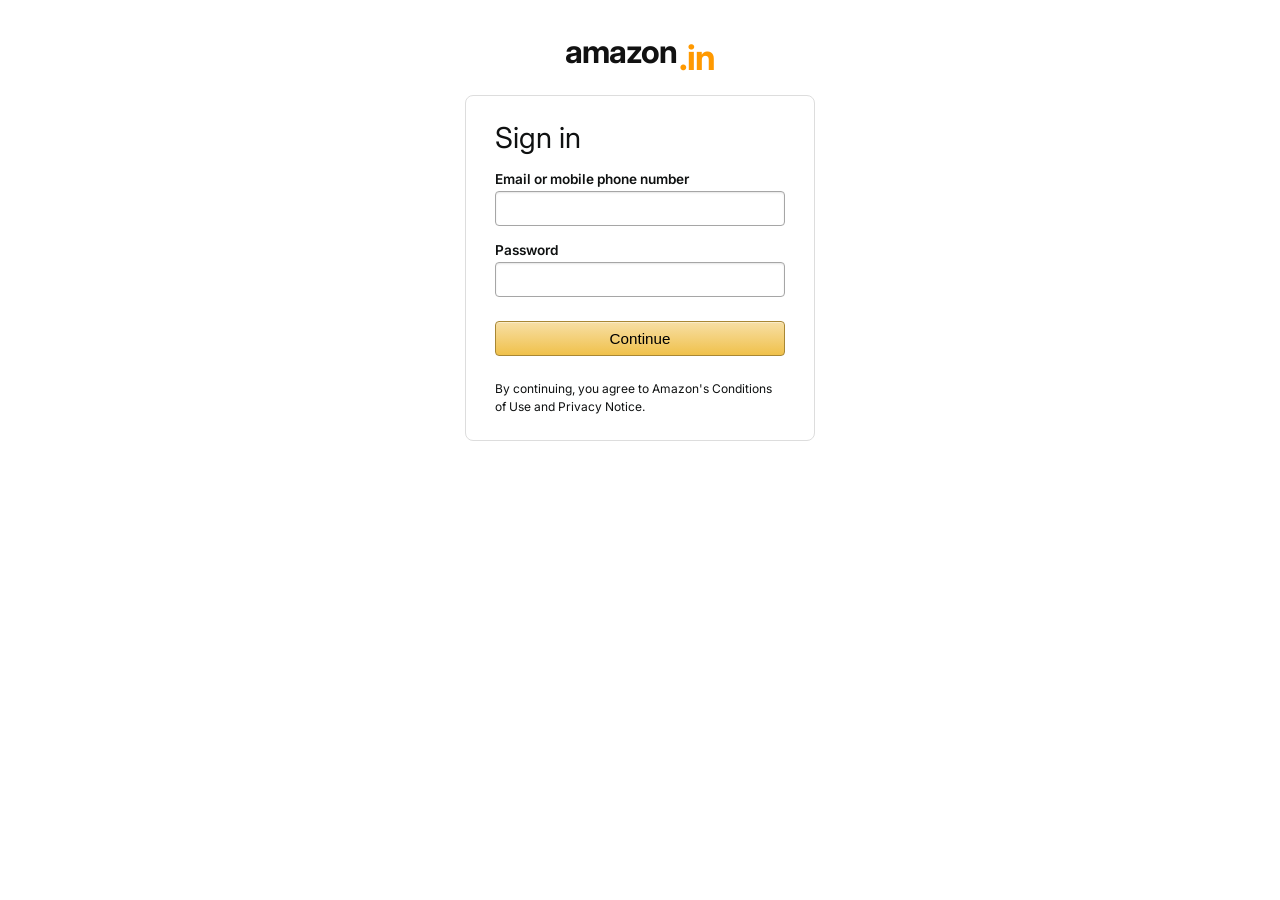
<file: index.html>
<!DOCTYPE html>
<html lang="en">

<head>
  <meta charset="UTF-8">
  <meta name="viewport" content="width=device-width, initial-scale=1.0">
  <title>ShopZen - Shopping</title>
  <link href="https://fonts.googleapis.com/css2?family=Inter:wght@400;500;600;700&display=swap" rel="stylesheet">
  <link rel="stylesheet" href="style.css">
</head>

<body>

  <!-- Authentication check -->
  <script>
    if (sessionStorage.getItem('isLoggedIn') !== 'true') {
      window.location.href = 'login.html';
    }
    function logout() {
      sessionStorage.removeItem('isLoggedIn');
      window.location.href = 'login.html';
    }
  </script>

  <header>
    <div class="logo">amazon<span>.in</span></div>
    <div class="search-bar">
      <input type="text" class="search-input" placeholder="Search Amazon.in">
      <button class="search-btn">🔍</button>
    </div>
    <div class="header-right">
      <div class="nav-item">
        <span class="nav-item-line1">Hello, bobby</span>
        <span class="nav-item-line2" onclick="logout()">Sign Out</span>
      </div>
      <div class="nav-item">
        <span class="nav-item-line1">Returns</span>
        <span class="nav-item-line2">& Orders</span>
      </div>
      <div class="cart-icon-btn">
        <span class="cart-icon">🛒</span>
        <span class="cart-badge" id="headerBadge">0</span>
        <span class="cart-text">Cart</span>
      </div>
    </div>
  </header>
  <div class="sub-nav">
    <span>All</span>
    <span>Fresh</span>
    <span>Amazon miniTV</span>
    <span>Sell</span>
    <span>Best Sellers</span>
    <span>Mobiles</span>
    <span>Today's Deals</span>
  </div>

  <main>
    <!-- Products Column -->
    <div>
      <h2 style="margin-bottom:1rem; font-weight: 500;">Results</h2>
      <div class="products" id="productGrid">
        <!-- Cards injected by JavaScript -->
      </div>
    </div>

    <!-- Cart / Sidebar -->
    <aside>
      <div class="cart-panel">
        <div class="subtotal-text">
          Subtotal (<span id="cartItemCount">0</span> items): <span style="font-weight:700; color:#B12704;"
            id="subtotalCost">₹0</span>
        </div>
        <button class="checkout-btn" id="checkoutBtn" disabled>
          Proceed to Buy
        </button>

        <hr class="cart-divider">
        <h2 class="cart-title">Your Cart</h2>
        <div id="cartBody">
          <div class="cart-empty">Your Amazon Cart is empty.</div>
        </div>
      </div>
    </aside>
  </main>

  <script>
    const products = [
      { id: 1, name: 'Apple AirPods Pro (2nd Generation) ​​​​​​​Wireless Earbuds', emoji: '🎧', desc: 'Up to 2X More Active Noise Cancelling, Adaptive Transparency...', price: 24900, rating: 5 },
      { id: 2, name: 'Fire TV Stick with Alexa Voice Remote', emoji: '📺', desc: 'Includes TV controls, HD streaming device...', price: 4499, rating: 4 },
      { id: 3, name: 'Echo Dot (4th Gen) | Smart speaker with Alexa', emoji: '🔊', desc: 'Our most popular smart speaker with detailed sound.', price: 3499, rating: 4 },
      { id: 4, name: 'Kindle Paperwhite (8 GB)', emoji: '📱', desc: 'Now with a 6.8" display and adjustable warm light...', price: 13999, rating: 5 },
      { id: 5, name: 'Sony WH-1000XM5 Wireless Headphones', emoji: '🎧', desc: 'Industry Leading Noise Canceling, Auto Pause...', price: 29990, rating: 5 },
      { id: 6, name: 'Samsung Galaxy S23 Ultra 5G', emoji: '📱', desc: 'Green, 12GB, 256GB Storage, 200MP Camera', price: 124999, rating: 4 },
      { id: 7, name: 'Logitech MX Master 3S Wireless Mouse', emoji: '🖱️', desc: 'Ultra-fast scrolling, Ergonomic, 8K DPI...', price: 10995, rating: 5 },
      { id: 8, name: 'Dell XPS 15 Laptop', emoji: '💻', desc: 'Intel Core i9, 32GB RAM, 1TB SSD, NVIDIA RTX 4070', price: 249990, rating: 5 },
    ];

    let cart = {};

    function stars(n) {
      return '★'.repeat(n) + '☆'.repeat(5 - n);
    }

    function renderProducts() {
      const grid = document.getElementById('productGrid');
      grid.innerHTML = products.map(p => `
      <div class="card">
        <div class="card-img">${p.emoji}</div>
        <div class="card-name">${p.name}</div>
        <div class="stars">${stars(p.rating)}</div>
        <div class="card-price-container">
          <span class="price-symbol">₹</span>
          <span class="card-price">${p.price.toLocaleString('en-IN')}</span>
        </div>
        <div class="card-desc">${p.desc}</div>
        <button class="add-btn" onclick="addToCart(${p.id})">Add to cart</button>
      </div>
    `).join('');
    }

    function addToCart(id) {
      const p = products.find(x => x.id === id);
      if (cart[id]) {
        cart[id].qty++;
      } else {
        cart[id] = { ...p, qty: 1 };
      }
      renderCart();
    }

    function changeQty(id, delta) {
      if (!cart[id]) return;
      cart[id].qty += delta;
      if (cart[id].qty <= 0) delete cart[id];
      renderCart();
    }

    function removeItem(id) {
      delete cart[id];
      renderCart();
    }

    function renderCart() {
      const items = Object.values(cart);
      const count = items.reduce((s, i) => s + i.qty, 0);
      const subtotal = items.reduce((s, i) => s + i.price * i.qty, 0);

      document.getElementById('headerBadge').textContent = count;
      document.getElementById('cartItemCount').textContent = count;
      document.getElementById('subtotalCost').textContent = '₹' + subtotal.toLocaleString('en-IN') + '.00';
      document.getElementById('checkoutBtn').disabled = items.length === 0;

      const body = document.getElementById('cartBody');

      if (items.length === 0) {
        body.innerHTML = `<div class="cart-empty">Your Amazon Cart is empty.<br><span style="font-size:0.85rem; color:#007185; cursor:pointer;">Shop today's deals</span></div>`;
        return;
      }

      body.innerHTML = `<div class="cart-items">` +
        items.map(i => `
        <div class="cart-item">
          <div class="cart-item-emoji">${i.emoji}</div>
          <div class="cart-item-info">
            <div class="cart-item-name">${i.name}</div>
            <div class="cart-item-price">₹${i.price.toLocaleString('en-IN')}.00</div>
            <div class="qty-controls">
              <button class="qty-btn" onclick="changeQty(${i.id}, -1)">−</button>
              <div class="qty-val">${i.qty}</div>
              <button class="qty-btn" onclick="changeQty(${i.id}, 1)">+</button>
            </div>
            <div class="remove-link" onclick="removeItem(${i.id})">Delete</div>
          </div>
        </div>
      `).join('') + `</div>`;
    }

    renderProducts();
    renderCart();
  </script>
</body>

</html>
</file>
<file: style.css>
/* =============================================
   ShopZen – Amazon-Inspired Theme
   ============================================= */

:root {
  --header-bg: #131921;
  --nav-bg: #232f3e;
  --bg-color: #eaeded;
  --surface: #ffffff;
  --text-main: #0f1111;
  --text-muted: #565959;
  --link-color: #007185;
  --accent-btn: #ffd814;
  --accent-btn-hover: #f7ca00;
  --primary-btn: #ffa41c;
  --primary-btn-hover: #fa8900;
  --border: #d5d9d9;
  --card-radius: 8px;
}

*, *::before, *::after {
  box-sizing: border-box;
  margin: 0;
  padding: 0;
}

body {
  font-family: 'Inter', sans-serif;
  background: var(--bg-color);
  color: var(--text-main);
  min-height: 100vh;
  overflow-x: hidden;
}

/* =============================================
   HEADER / NAV
   ============================================= */
header {
  background: var(--header-bg);
  color: #fff;
  padding: 0.5rem 1rem;
  display: flex;
  align-items: center;
  justify-content: space-between;
  gap: 1.5rem;
}

.logo {
  font-size: 1.8rem;
  font-weight: 700;
  letter-spacing: -1px;
  display: flex;
  align-items: flex-end;
  padding: 0.2rem 0.5rem;
  border: 1px solid transparent;
  cursor: pointer;
}

.logo:hover {
  border-color: #fff;
  border-radius: 2px;
}

.logo span {
  color: #f90;
}

.search-bar {
  flex: 1;
  display: flex;
  height: 40px;
  border-radius: 4px;
  overflow: hidden;
}

.search-input {
  flex: 1;
  padding: 0 10px;
  border: none;
  outline: none;
  font-size: 1rem;
}

.search-input:focus {
  box-shadow: 0 0 0 2px #f90 inset;
}

.search-btn {
  background: #febd69;
  border: none;
  width: 45px;
  cursor: pointer;
  display: flex;
  align-items: center;
  justify-content: center;
  font-size: 1.2rem;
}

.search-btn:hover {
  background: #f3a847;
}

.header-right {
  display: flex;
  align-items: center;
  gap: 1rem;
}

.nav-item {
  display: flex;
  flex-direction: column;
  padding: 0.2rem 0.5rem;
  border: 1px solid transparent;
  cursor: pointer;
}

.nav-item:hover {
  border-color: #fff;
  border-radius: 2px;
}

.nav-item-line1 {
  font-size: 0.75rem;
  color: #ccc;
  line-height: 1.1;
}

.nav-item-line2 {
  font-size: 0.9rem;
  font-weight: 700;
  line-height: 1.1;
}

.cart-icon-btn {
  display: flex;
  align-items: flex-end;
  gap: 4px;
  padding: 0.2rem 0.5rem;
  border: 1px solid transparent;
  cursor: pointer;
  position: relative;
}

.cart-icon-btn:hover {
  border-color: #fff;
  border-radius: 2px;
}

.cart-icon {
  font-size: 2rem;
  line-height: 1;
}

.cart-badge {
  position: absolute;
  top: -2px;
  left: 20px;
  color: #f90;
  font-weight: 700;
  font-size: 1rem;
  background: var(--header-bg);
  padding: 0 4px;
}

.cart-text {
  font-size: 0.9rem;
  font-weight: 700;
  padding-bottom: 2px;
}

.sub-nav {
  background: var(--nav-bg);
  color: #fff;
  padding: 0.4rem 1.5rem;
  display: flex;
  gap: 1.2rem;
  font-size: 0.85rem;
}

.sub-nav span {
  cursor: pointer;
  padding: 4px;
  border: 1px solid transparent;
}

.sub-nav span:hover {
  border-color: #fff;
  border-radius: 2px;
}

/* =============================================
   MAIN LAYOUT
   ============================================= */
main {
  display: grid;
  grid-template-columns: 1fr 340px;
  gap: 1.5rem;
  max-width: 1500px;
  margin: 0 auto;
  padding: 1.5rem;
}

/* =============================================
   PRODUCT GRID
   ============================================= */
.products {
  display: grid;
  grid-template-columns: repeat(auto-fill, minmax(280px, 1fr));
  gap: 1.5rem;
}

.card {
  background: var(--surface);
  border: 1px solid var(--border);
  border-radius: var(--card-radius);
  padding: 1rem;
  display: flex;
  flex-direction: column;
  transition: box-shadow 0.2s;
}

.card:hover {
  box-shadow: 0 4px 12px rgba(0,0,0,0.1);
}

.card-img {
  width: 100%;
  height: 200px;
  background: #f8f8f8;
  display: flex;
  align-items: center;
  justify-content: center;
  font-size: 5rem;
  border-radius: 4px;
  margin-bottom: 1rem;
}

.card-name {
  font-size: 1.1rem;
  color: var(--link-color);
  margin-bottom: 4px;
  font-weight: 500;
  line-height: 1.3;
  cursor: pointer;
}

.card-name:hover {
  color: #c45500;
  text-decoration: underline;
}

.stars {
  color: #ffa41c;
  font-size: 1.1rem;
  margin-bottom: 6px;
  letter-spacing: -2px;
}

.card-desc {
  font-size: 0.85rem;
  color: var(--text-muted);
  margin-bottom: 12px;
  flex: 1;
}

.card-price-container {
  display: flex;
  align-items: flex-start;
  margin-bottom: 12px;
}

.price-symbol {
  font-size: 0.8rem;
  margin-top: 2px;
}

.card-price {
  font-size: 1.6rem;
  font-weight: 500;
  color: #B12704;
}

.add-btn {
  background: var(--accent-btn);
  border: 1px solid #fcd200;
  border-radius: 100px;
  padding: 8px;
  width: 100%;
  font-size: 0.9rem;
  cursor: pointer;
  transition: background 0.2s;
  box-shadow: 0 2px 5px 0 rgba(213,217,217,.5);
}

.add-btn:hover {
  background: var(--accent-btn-hover);
}

.add-btn:active {
  box-shadow: 0 0 0 2px #fff, 0 0 0 4px #007185;
}

/* =============================================
   CART SIDEBAR
   ============================================= */
.cart-panel {
  background: var(--surface);
  border: 1px solid var(--border);
  border-radius: var(--card-radius);
  padding: 1.25rem;
  height: fit-content;
}

.cart-title {
  font-size: 1.5rem;
  font-weight: 400;
  margin-bottom: 0.5rem;
}

.cart-divider {
  border: none;
  border-bottom: 1px solid var(--border);
  margin: 1rem 0;
}

.subtotal-text {
  font-size: 1.2rem;
  margin-bottom: 1rem;
}

.subtotal-text span {
  font-weight: 700;
}

.checkout-btn {
  background: var(--accent-btn);
  border: 1px solid #fcd200;
  border-radius: 8px;
  padding: 10px;
  width: 100%;
  font-size: 0.95rem;
  font-weight: 400;
  cursor: pointer;
  box-shadow: 0 2px 5px 0 rgba(213,217,217,.5);
  margin-bottom: 1rem;
}

.checkout-btn:hover {
  background: var(--accent-btn-hover);
}

.checkout-btn:disabled {
  background: #f7fafa;
  border-color: #d5d9d9;
  color: #a6a6a6;
  cursor: not-allowed;
  box-shadow: none;
}

/* CART ITEMS */
.cart-items {
  display: flex;
  flex-direction: column;
  gap: 1rem;
  max-height: 50vh;
  overflow-y: auto;
  padding-right: 5px;
}

.cart-item {
  display: flex;
  gap: 1rem;
}

.cart-item-emoji {
  width: 70px;
  height: 70px;
  background: #f8f8f8;
  display: flex;
  align-items: center;
  justify-content: center;
  font-size: 2rem;
  border-radius: 4px;
  flex-shrink: 0;
}

.cart-item-info {
  flex: 1;
}

.cart-item-name {
  font-size: 0.9rem;
  color: var(--link-color);
  line-height: 1.2;
  margin-bottom: 4px;
}

.cart-item-price {
  font-size: 1rem;
  font-weight: 700;
  color: #B12704;
  margin-bottom: 6px;
}

.qty-controls {
  display: flex;
  align-items: center;
  background: #f0f2f2;
  border: 1px solid var(--border);
  border-radius: 8px;
  width: fit-content;
  box-shadow: 0 2px 5px rgba(15,17,17,0.15);
  overflow: hidden;
}

.qty-btn {
  background: transparent;
  border: none;
  font-size: 1rem;
  width: 25px;
  height: 25px;
  cursor: pointer;
  color: var(--text-main);
}

.qty-btn:hover {
  background: #e3e6e6;
}

.qty-val {
  font-size: 0.85rem;
  padding: 0 8px;
  background: #fff;
  height: 25px;
  display: flex;
  align-items: center;
  border-left: 1px solid var(--border);
  border-right: 1px solid var(--border);
}

.remove-link {
  font-size: 0.75rem;
  color: var(--link-color);
  cursor: pointer;
  margin-top: 6px;
  display: inline-block;
}

.remove-link:hover {
  text-decoration: underline;
  color: #c45500;
}

.cart-empty {
  padding: 1rem 0;
  text-align: center;
  color: var(--text-muted);
}

/* =============================================
   RESPONSIVE
   ============================================= */
@media (max-width: 900px) {
  main {
    grid-template-columns: 1fr;
  }
}

@media (max-width: 600px) {
  .search-bar {
    display: none;
  }
  .header-right {
    margin-left: auto;
  }
  .products {
    grid-template-columns: repeat(2, 1fr);
  }
  .card-img {
    height: 140px;
  }
}
</file>
